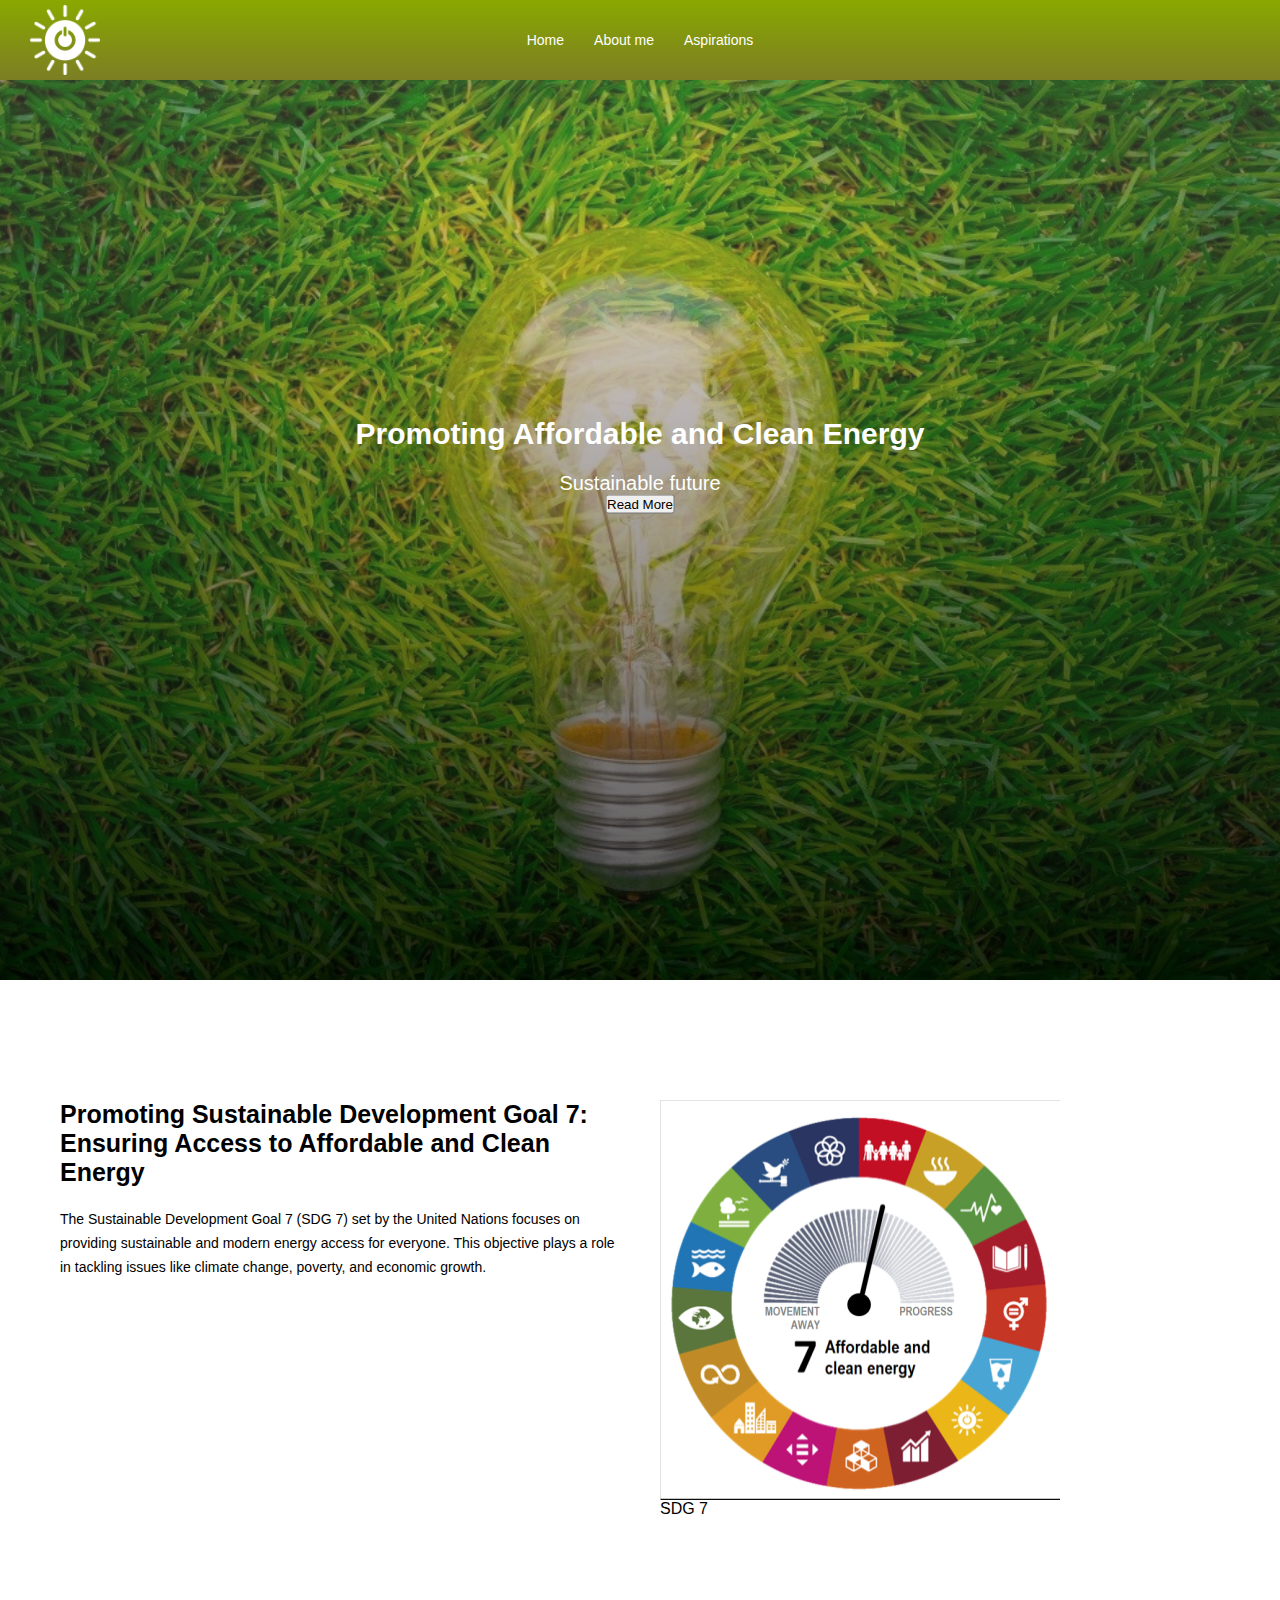
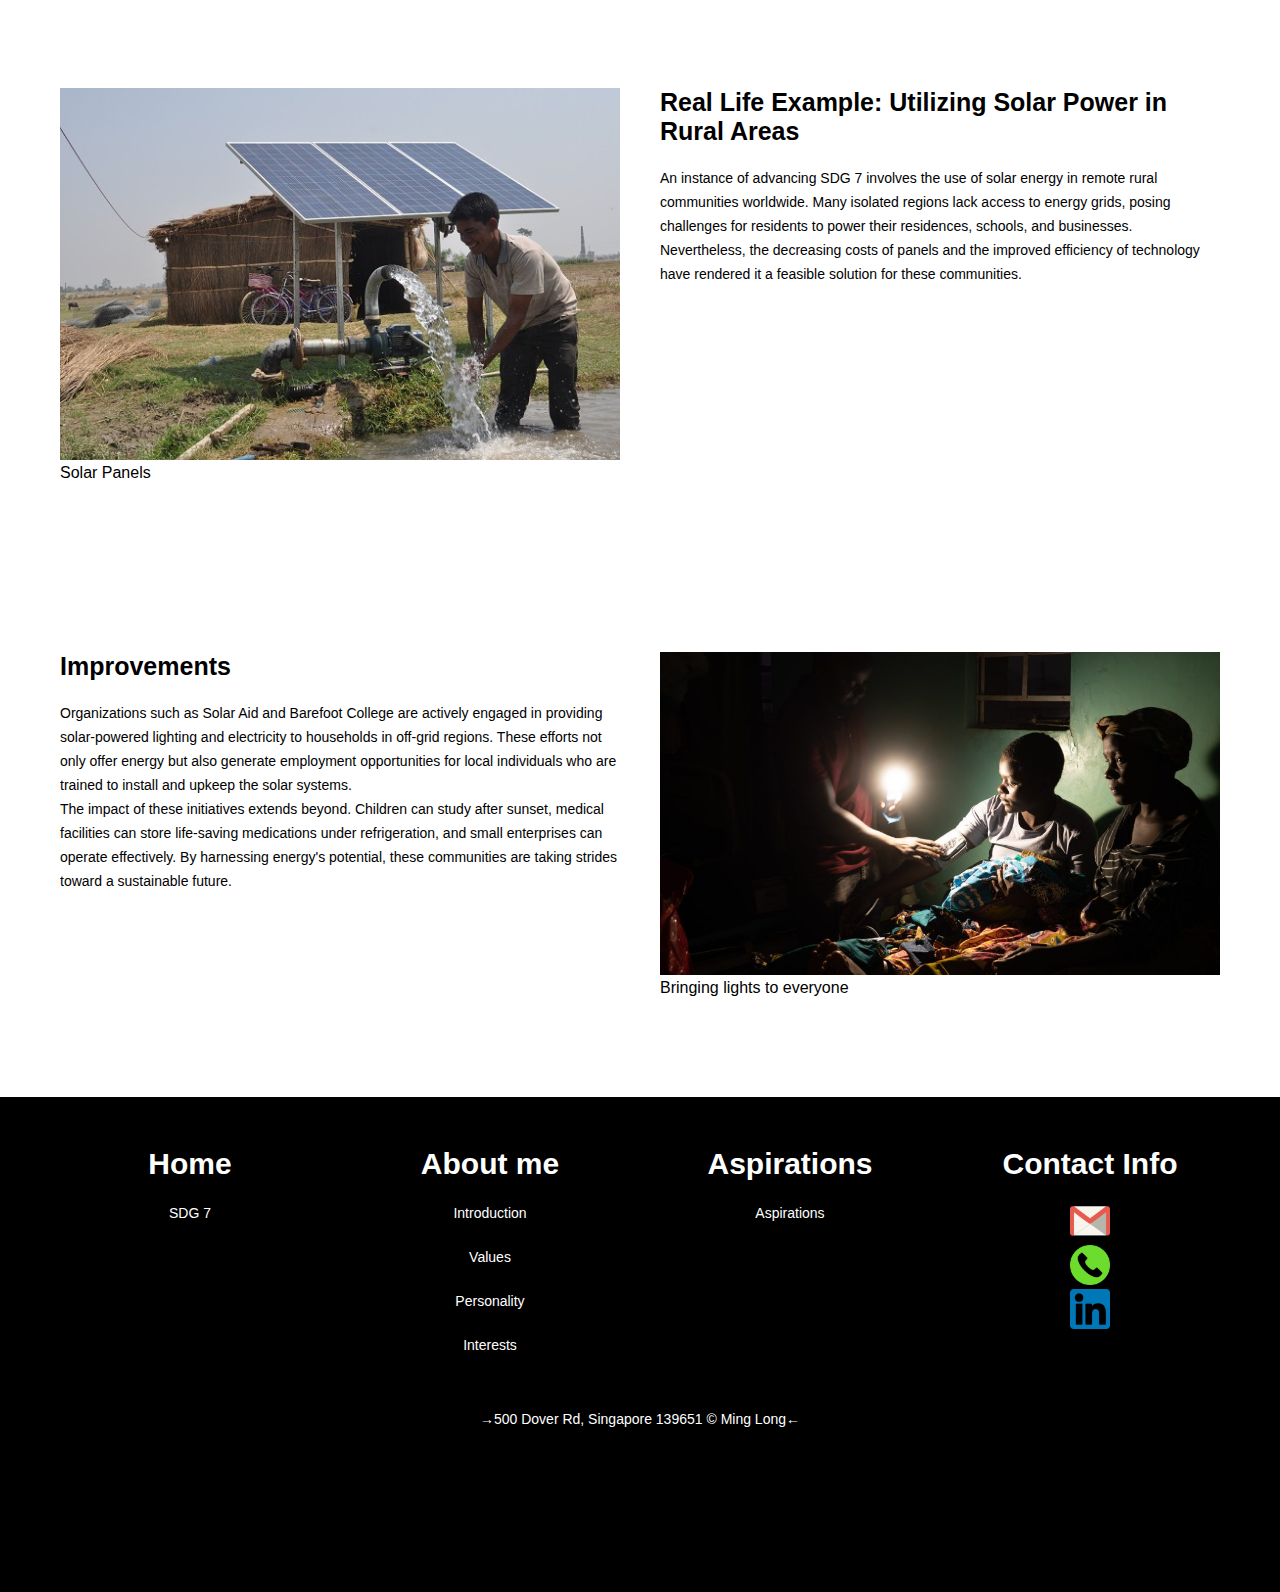
<file: index.html>
<!DOCTYPE html>
<html lang="en">
<head>
    <meta charset="UTF-8">
    <meta http-equiv="X-UA-Compatible" content="IE=edge">
    <meta name="viewport" content="width=device-width, initial-scale=1.0">
    <link rel="icon" href="images/image_logo.png"><!--Website icon-->
    <!--Image is from:https://sdgs.un.org/sites/default/files/goals/image_logo_clean10008_8.jpg-->
    <title>SDG</title>
    <link rel="stylesheet" href="css/reset.css">
    <link rel="stylesheet" href="css/basic.css">
    <link rel="stylesheet" href="css/navbar.css">
    <link rel="stylesheet" href="css/layout.css">
    <link rel="stylesheet" href="css/main.css">
    <link rel="stylesheet" href="css/hero.css">
</head>
<body>

    <!-- Header & Navigation Section -->
    <a class="navlogo" href="index.html"><img src="images/image_logo.png" alt=""></a>
    <!--Image is from:https://sdgs.un.org/sites/default/files/goals/image_logo_clean10008_8.jpg-->
    <header>
        <nav class="navbar">
            <ul class="nav-item">
                <li><a href="index.html">Home</a></li>
                <li><a href="about.html">About me</a></li>
                <li><a href="aspirations.html">Aspirations</a></li>
            </ul>
        </nav>
    </header>

    <!-- Hero Section -->
    <section class="hero-section-index hero-section">
        <div class="hero-text"> 
            <h1>Promoting Affordable and Clean Energy</h1>
            <p>Sustainable future</p>
            <a href="#main-content"><button type="button">Read More</button></a>
        </div>
    </section>

    <!-- Main Section -->
    <div id="main-content">
        <div class="flex-main-column-container">
            <section class="flex-main-column-one">
                <h2>Promoting Sustainable Development Goal 7: Ensuring Access to Affordable and Clean Energy</h2>
                <p>The Sustainable Development Goal 7 (SDG 7) set by the United Nations focuses on providing sustainable and modern energy access for everyone. This objective plays a role in tackling issues like climate change, poverty, and economic growth.</p>
            </section>
            <figure class="flex-main-column-one">
                <img src="images/home1.png" alt="SDG7" >
                <!--From: https://ec.europa.eu/eurostat/statistics-explained/index.php?title=SDG_7_-_Affordable_and_clean_energy-->
                <figcaption>SDG 7</figcaption>
            </figure>
        </div>
    </div>

    <div>
        <div class="flex-main-column-container">
            <figure class="flex-main-column-two">
                <img src="images/home2.jpg" alt="Solar panel" >
                <!--From: https://www.giz.de/en/mediacenter/91379.html-->
                <figcaption>Solar Panels</figcaption>
            </figure>   
            <section class="flex-main-column-two">
                <h2>Real Life Example: Utilizing Solar Power in Rural Areas</h2>
                <p>An instance of advancing SDG 7 involves the use of solar energy in remote rural communities worldwide. Many isolated regions lack access to energy grids, posing challenges for residents to power their residences, schools, and businesses. Nevertheless, the decreasing costs of panels and the improved efficiency of technology have rendered it a feasible solution for these communities.</p>
            </section>
        </div>
    </div>

    <div>
        <div class="flex-main-column-container">
            <section class="flex-main-column-three">
                <h2>Improvements</h2>
                <p>Organizations such as Solar Aid and Barefoot College are actively engaged in providing solar-powered lighting and electricity to households in off-grid regions. These efforts not only offer energy but also generate employment opportunities for local individuals who are trained to install and upkeep the solar systems.</p>
                <p>The impact of these initiatives extends beyond. Children can study after sunset, medical facilities can store life-saving medications under refrigeration, and small enterprises can operate effectively. By harnessing energy's potential, these communities are taking strides toward a sustainable future.</p>
            </section>
            <figure class="flex-main-column-three">
                <img src="images/home3.jpg" alt="" >
                <!--From:https://solar-aid.org/wp-content/uploads/2022/02/Mothers-Header-920x530.jpg -->
                <figcaption>Bringing lights to everyone</figcaption>
            </figure>
        </div>
    </div>

    <!-- Footer Section -->
    <footer>
        <div class="flex-nav-column">
        <section class="nav-column-one">
            <a href="index.html"><h1>Home</h1></a>
            <ul>
               <li><a href="index.html#main-content">SDG 7</a></li>
            </ul>
         </section>
         <section class="nav-column-two">
            <a href="about.html"><h1>About me</h1></a>
            <ul>
               <li><a href="about.html#about-Introduction">Introduction</a></li>
               <li><a href="about.html#about-Values">Values</a></li>
               <li><a href="about.html#about-Personality">Personality</a></li>
               <li><a href="about.html#about-Interests">Interests</a></li>
            </ul>
         </section>
         <section class="nav-column-three">
            <a href="aspirations.html"><h1>Aspirations</h1></a>
            <ul>
                <li><a href="aspirations.html#flipcards">Aspirations</a></li>
             </ul>
         </section>
         <section class="nav-column-four">
            <h1>Contact Info</h1>
            <a href="mailto:minglong.23@ichat.sp.edu.sg"><img src="images/icon1.png" alt=""></a><!--https://www.flaticon.com/free-icon/social_11516211-->
            <a href="tel:8171506"><img src="images/icon2.png" alt=""></a><!--https://www.flaticon.com/free-icon/phone-call_5585856 -->
            <a href="https://www.linkedin.com/in/ming-undefined-156835272" target="_blank"><img src="images/icon3.png" alt=""></a><!--https://www.flaticon.com/free-icon/linkedin_174857 -->
         </section>
        </div>
        <p class="address">&rarr;500 Dover Rd, Singapore 139651 &copy; Ming Long&larr;</p>
    </footer>
</body>
</html>
</file>
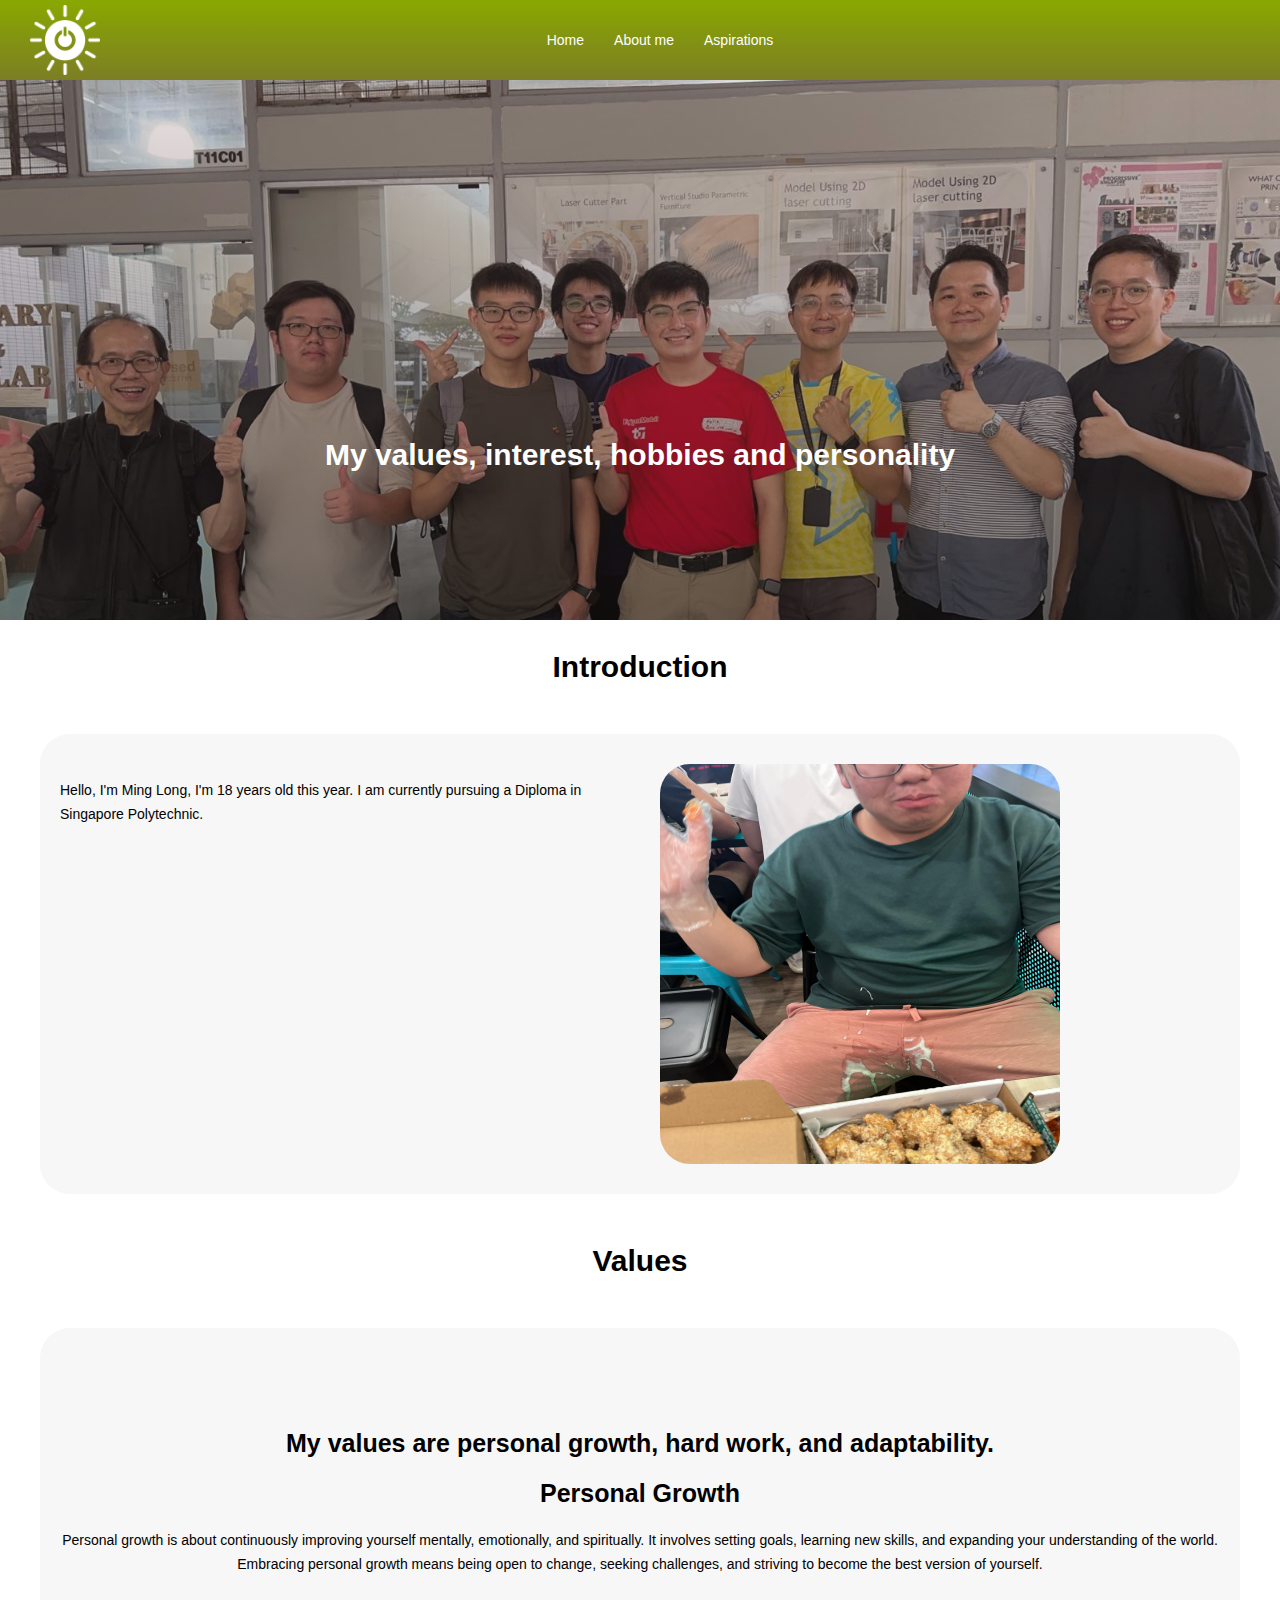
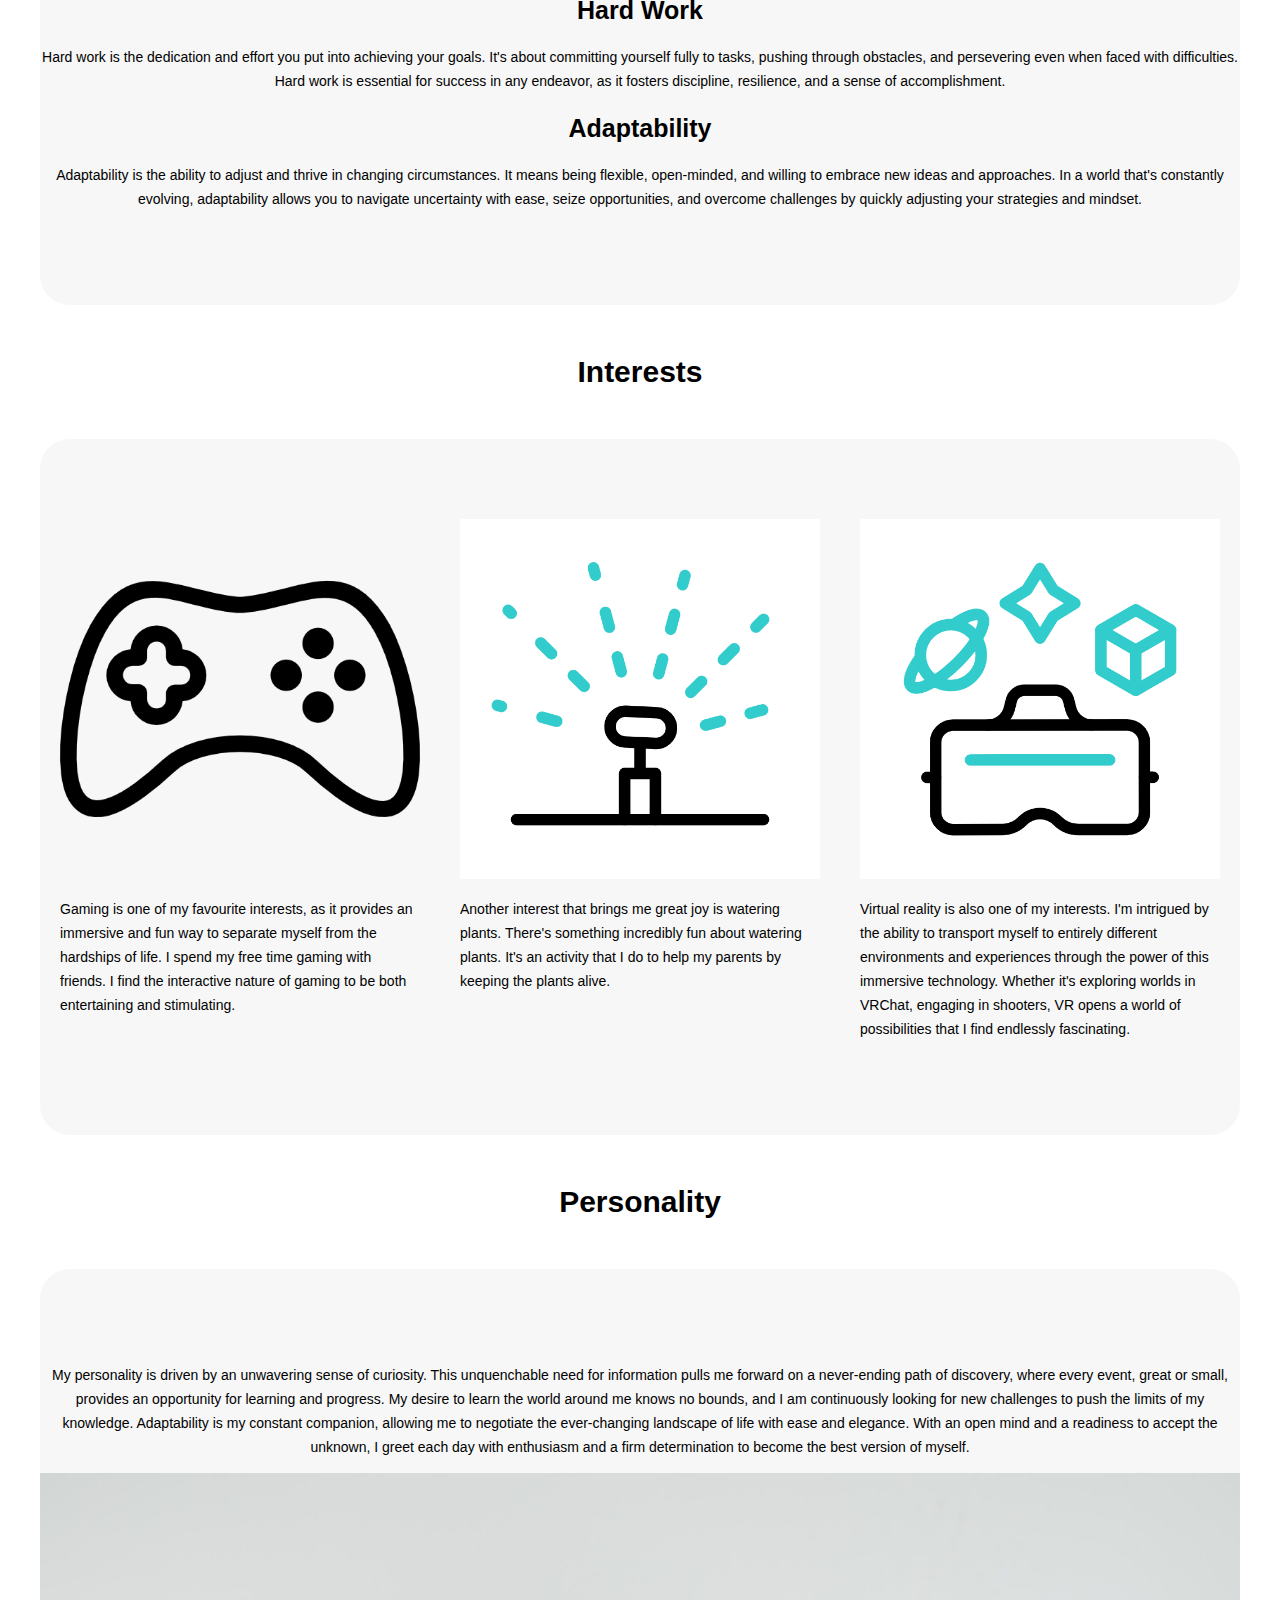
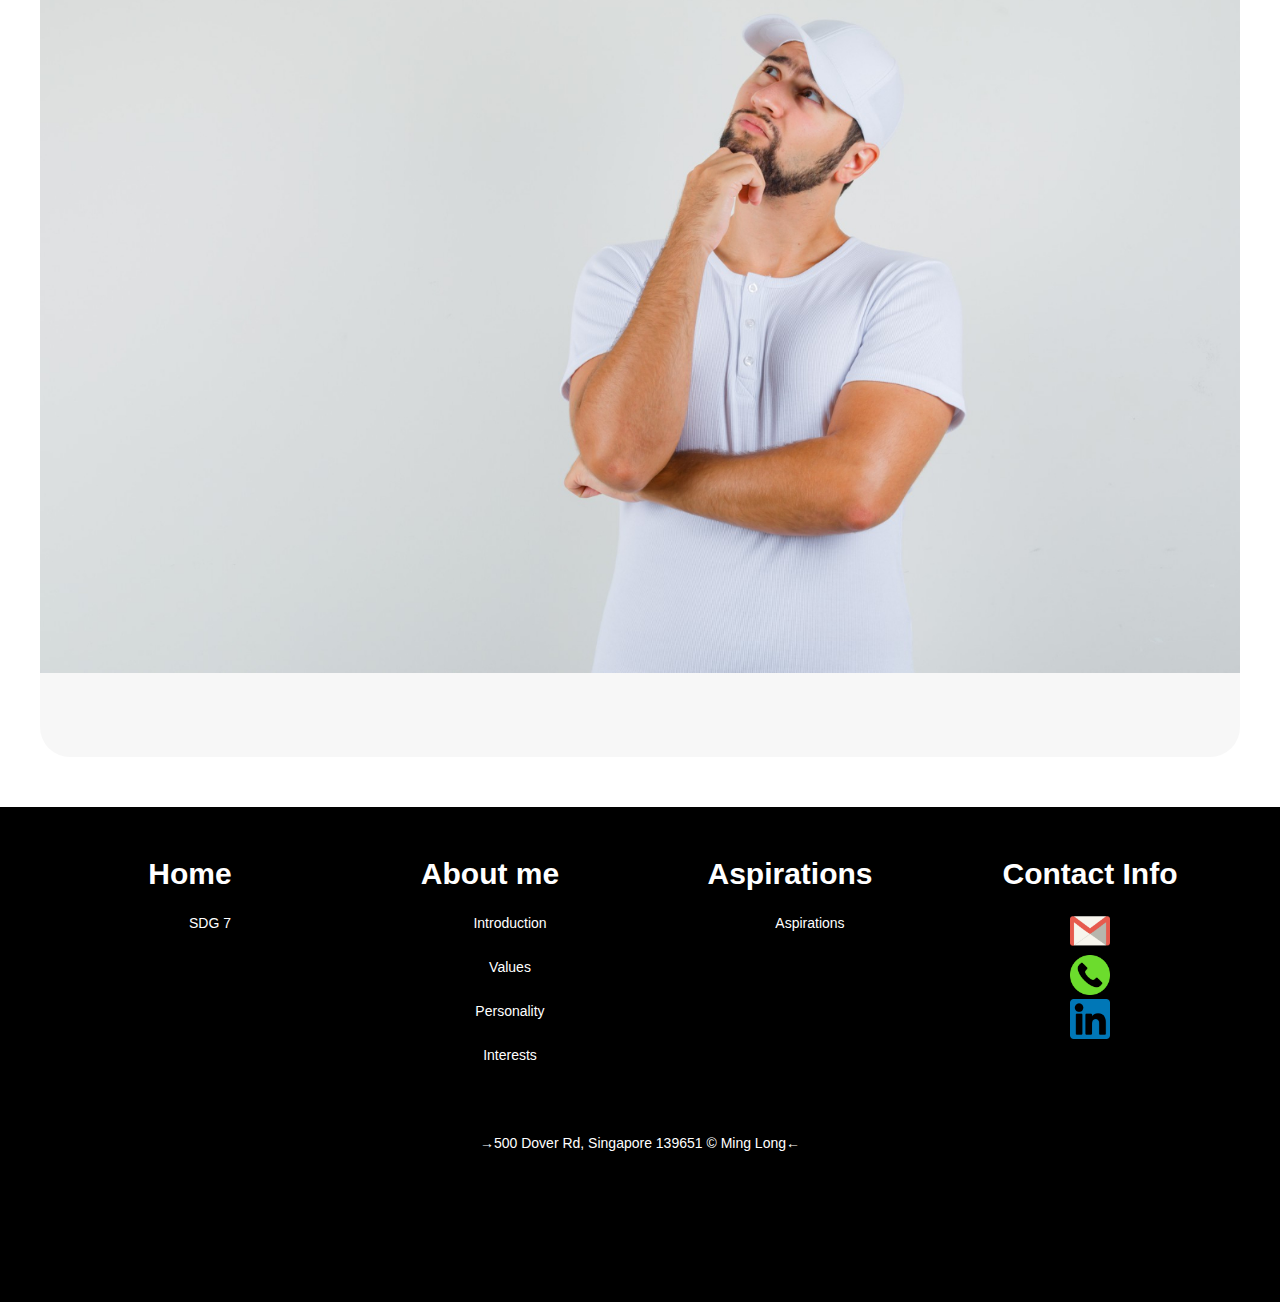
<file: about.html>
<!DOCTYPE html>
<html lang="en">
<head>
    <meta charset="UTF-8">
    <meta http-equiv="X-UA-Compatible" content="IE=edge">
    <meta name="viewport" content="width=device-width, initial-scale=1.0">
    <link rel="icon" href="images/image_logo.png"><!--Website icon-->
    <!--Image is from:https://sdgs.un.org/sites/default/files/goals/image_logo_clean10008_8.jpg-->
    <title>SDG</title>
    <link rel="stylesheet" href="css/basic.css">
    <link rel="stylesheet" href="css/layout.css">
    <link rel="stylesheet" href="css/main.css">
    <link rel="stylesheet" href="css/hero.css">
    <link rel="stylesheet" href="css/about.css">
</head>
<body>

    <!-- Header & Navigation Section -->
    <a class="navlogo" href="index.html"><img src="images/image_logo.png" alt="navlogo"></a>
    <!--Image is from:https://sdgs.un.org/sites/default/files/goals/image_logo_clean10008_8.jpg-->
    <header>
        <nav class="navbar">
            <ul class="nav-item">
                <li><a href="index.html">Home</a></li>
                <li><a href="about.html">About me</a></li>
                <li><a href="aspirations.html">Aspirations</a></li>
            </ul>
        </nav>
    </header>
    <!--Hero section-->
    <div class="hero-section-about hero-section">
        <div class="hero-text"> 
            <h1>My values, interest, hobbies and personality</h1>
        </div>
    </div>

    <!--Content section-->
    <h1 id="about-Introduction" style="text-align: center;">Introduction</h1>
    <div class="about-container">
        <div class="about-column-one">
            <p>Hello, I'm Ming Long, I'm 18 years old this year. I am currently pursuing a Diploma in Singapore Polytechnic.

            </p>
        </div>
        <div class="about-column-one">
            <img src="images/about-me.jpeg" alt="about me img">
        </div>
    </div>
    <h1 id="about-Values" style="text-align: center;">Values</h1>
    <div class="about-container">
        <div class="about-column-two">
            <h2>My values are personal growth, hard work, and adaptability.</h2>
            <h2>Personal Growth</h2>
            <p>Personal growth is about continuously improving yourself mentally, 
                emotionally, and spiritually. It involves setting goals, learning new skills, 
                and expanding your understanding of the world. Embracing personal growth means 
                being open to change, seeking challenges, and striving to become the best 
                version of yourself.</p>
            <h2>Hard Work</h2>
            <p>Hard work is the dedication and effort you put into achieving your goals. 
                It's about committing yourself fully to tasks, pushing through obstacles, 
                and persevering even when faced with difficulties. Hard work is essential 
                for success in any endeavor, as it fosters discipline, resilience, and a 
                sense of accomplishment.</p>
            <h2>Adaptability</h2>
            <p>Adaptability is the ability to adjust and thrive in changing circumstances. 
                It means being flexible, open-minded, and willing to embrace new ideas and 
                approaches. In a world that's constantly evolving, adaptability allows you 
                to navigate uncertainty with ease, seize opportunities, and overcome challenges 
                by quickly adjusting your strategies and mindset.</p>
        </div>
    </div>
    <h1 id="about-Interests" style="text-align: center;">Interests</h1>
    <div class="about-container">
        <div class="about-Interests-container">
                <div class="about-Interests-one">
                    <img src="images/int1.png" alt=""><!--https://www.flaticon.com/free-icon/console_686589-->
                    <p>Gaming is one of my favourite interests, as it provides an immersive and fun way to separate myself from the hardships of life. I spend my free time gaming with friends. I find the interactive nature of gaming to be both entertaining and stimulating.</p>
                </div>   
                <div class="about-Interests-two">
                    <img src="images/int2.gif" alt=""><!--https://www.flaticon.com/free-animated-icon/sprinkler_8485615-->
                    <p>Another interest that brings me great joy is watering plants. There's something incredibly fun about watering plants. It's an activity that I do to help my parents by keeping the plants alive.</p>
                </div>   
                <div class="about-Interests-three">
                    <img src="images/int3.gif" alt=""><!--https://www.flaticon.com/free-animated-icon/vr-glasses_10470892-->
                    <p>Virtual reality is also one of my interests. I'm intrigued by the ability to transport myself to entirely different environments and experiences through the power of this immersive technology. Whether it's exploring worlds in VRChat, engaging in shooters, VR opens a world of possibilities that I find endlessly fascinating.</p>
                </div>
        </div>
    </div>
    <h1 id="about-Personality" style="text-align: center;">Personality</h1>
    <div class="about-container">
        <div class="about-column-three"> 
            <p>My personality is driven by an unwavering sense of curiosity. This unquenchable
                 need for information pulls me forward on a never-ending path of discovery, 
                 where every event, great or small, provides an opportunity for learning and 
                 progress. My desire to learn the world around me knows no bounds, and I am 
                 continuously looking for new challenges to push the limits of my knowledge. 
                 Adaptability is my constant companion, allowing me to negotiate the 
                 ever-changing landscape of life with ease and elegance. 
                 With an open mind and a readiness to accept the unknown, 
                I greet each day with enthusiasm and a 
                firm determination to become the best 
                version of myself.</p>
            <img src="images/aboutguy.jpg" alt="">
            <!--https://www.freepik.com/free-photo/young-man-looking-away-while-holding-fist-his-jaw-white-t-shirt-cap-looking-thoughtful-front-view-space-text_11632119.htm#fromView=search&page=1&position=19&uuid=a4df7c1e-6af1-47f0-9506-7750d254f51b-->
        </div>
    </div>
    <!-- Footer Section -->
    <footer>
        <div class="flex-nav-column">
        <div class="nav-column-one">
            <a href="index.html"><h1>Home</h1></a>
            <ul>
               <li><a href="index.html#main-content">SDG 7</a></li>
            </ul>
         </div>
         <div class="nav-column-two">
            <a href="about.html"><h1>About me</h1></a>
            <ul>
               <li><a href="about.html#about-Introduction">Introduction</a></li>
               <li><a href="about.html#about-Values">Values</a></li>
               <li><a href="about.html#about-Personality">Personality</a></li>
               <li><a href="about.html#about-Interests">Interests</a></li>
            </ul>
         </div>
         <div class="nav-column-three">
            <a href="aspirations.html"><h1>Aspirations</h1></a>
            <ul>
                <li><a href="aspirations.html#flipcards">Aspirations</a></li>
             </ul>
         </div>
         <div class="nav-column-four">
            <h1>Contact Info</h1>
            <a href="mailto:minglong.23@ichat.sp.edu.sg"><img src="images/icon1.png" alt="icon1"></a><!--https://www.flaticon.com/free-icon/social_11516211-->
            <a href="tel:8171506"><img src="images/icon2.png" alt="icon2"></a><!--https://www.flaticon.com/free-icon/phone-call_5585856 -->
            <a href="https://www.linkedin.com/in/ming-undefined-156835272" target="_blank"><img src="images/icon3.png" alt="icon3"></a><!--https://www.flaticon.com/free-icon/linkedin_174857 -->
         </div>
        </div>
        <p class="address">&rarr;500 Dover Rd, Singapore 139651 &copy; Ming Long&larr;</p>
    </footer>
</body>
</html>
</file>
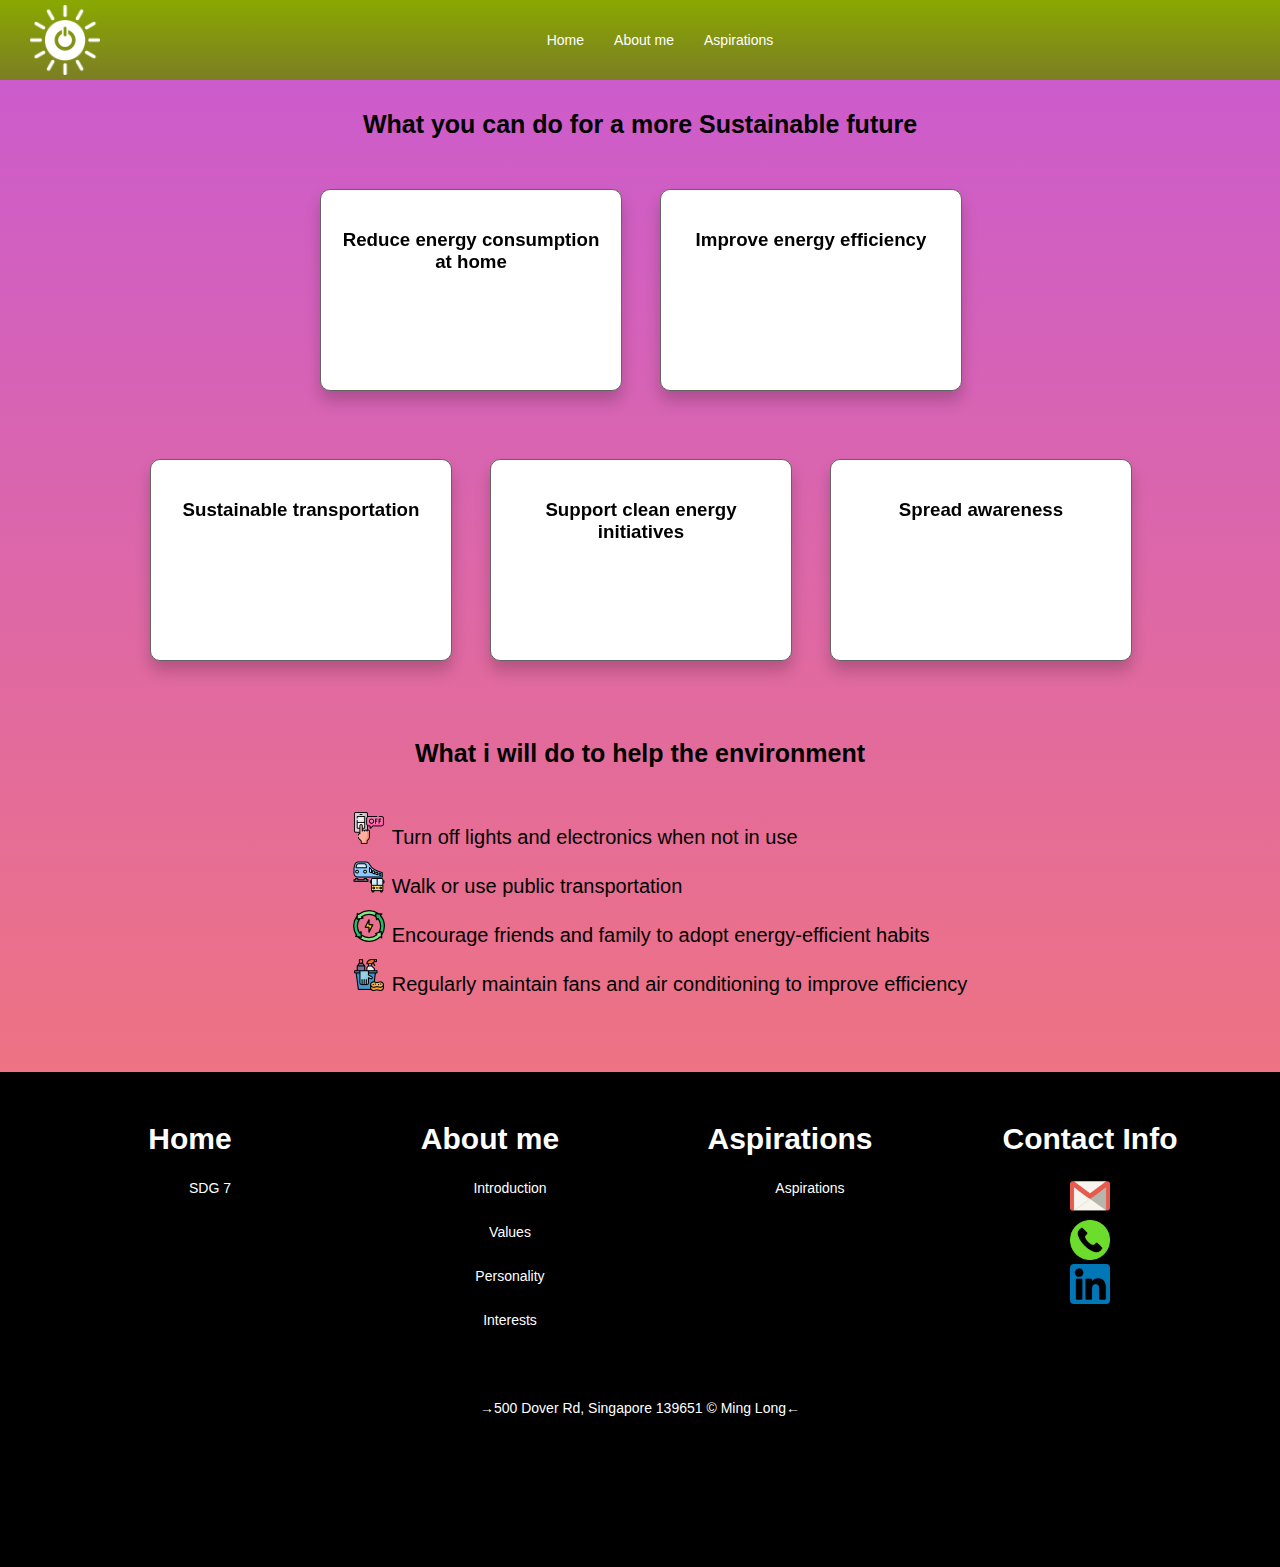
<file: aspirations.html>
<!DOCTYPE html>
<html lang="en">
<head>
    <meta charset="UTF-8">
    <meta http-equiv="X-UA-Compatible" content="IE=edge">
    <meta name="viewport" content="width=device-width, initial-scale=1.0">
    <link rel="icon" href="images/image_logo.png"><!--Website icon-->
    <!--Image is from:https://sdgs.un.org/sites/default/files/goals/image_logo_clean10008_8.jpg-->
    <title>SDG</title>
    <link rel="stylesheet" href="css/basic.css">
    <link rel="stylesheet" href="css/layout.css">
    <link rel="stylesheet" href="css/main.css">
    <link rel="stylesheet" href="css/hero.css">
    <link rel="stylesheet" href="css/aspirations.css">
</head>
<body>

    <!-- Header & Navigation Section -->
    <a class="navlogo" href="index.html"><img src="images/image_logo.png" alt="navlogo"></a>
    <!--Image is from:https://sdgs.un.org/sites/default/files/goals/image_logo_clean10008_8.jpg-->
    <header>
        <nav class="navbar">
            <ul class="nav-item">
                <li><a href="index.html">Home</a></li>
                <li><a href="about.html">About me</a></li>
                <li><a href="aspirations.html">Aspirations</a></li>
            </ul>
        </nav>
    </header>

    
    <!-- Flip Cards Section -->
    <div id="flipcards" style="text-align: center;">
        <h2>What you can do for a more Sustainable future</h2>
    </div>
    <section class="flip-card-container">
        <div class="flip-card flip-column-one">
            <div class="flip-card-inner">
                <div class="flip-card-front">
                    <div class="flip-card-content">
                        <h3>Reduce energy consumption at home</h3>
                    </div>
                </div>
                <div class="flip-card-back">
                    <div class="flip-card-content">
                        <ul>
                            <li>Turn off lights and electronics when not in use</li>
                            <li>Use energy-efficient LED bulbs and appliances</li>
                            <li>Adjust aircon settings to reduce cooling needs</li>
                        </ul>
                    </div>
                </div>
            </div>
        </div>
        <div class="flip-card flip-column-two">
            <div class="flip-card-inner">
                <div class="flip-card-front">
                    <div class="flip-card-content">
                        <h3>Improve energy efficiency</h3>
                    </div>
                </div>
                <div class="flip-card-back">
                    <div class="flip-card-content">
                        <ul>
                            <li>Replace old appliances with energy-efficient ones</li>
                            <li>Regularly maintain fans and air conditioning to improve efficiency</li>
                        </ul>
                    </div>
                </div>
            </div>
        </div>
    </section>
    <section class="flip-card-container">
        <div class="flip-card flip-column-two">
            <div class="flip-card-inner">
                <div class="flip-card-front">
                    <div class="flip-card-content">
                        <h3>Sustainable transportation</h3>
                    </div>
                </div>
                <div class="flip-card-back">
                    <div class="flip-card-content">
                        <ul>
                            <li>Walk, bike, or use public transportation when possible</li>
                            <li>Consider purchasing an electric or hybrid vehicle</li>
                            <li>Carpool or use ride-sharing services</li>
                        </ul>
                    </div>
                </div>
            </div>
        </div>
        <div class="flip-card flip-column-three">
            <div class="flip-card-inner">
                <div class="flip-card-front">
                    <div class="flip-card-content">
                        <h3>Support clean energy initiatives</h3>
                    </div>
                </div>
                <div class="flip-card-back">
                    <div class="flip-card-content">
                        <ul>
                            <li>Advocate for renewable energy policies and incentives</li>
                            <li>Invest in companies or funds focused on sustainable energy</li>
                            <li>Participate in community energy-saving programs</li>
                        </ul>
                    </div>
                </div>
            </div>
        </div>

        <div class="flip-card flip-column-three">
            <div class="flip-card-inner">
                <div class="flip-card-front">
                    <div class="flip-card-content">
                        <h3>Spread awareness</h3>
                    </div>
                </div>
                <div class="flip-card-back">
                    <div class="flip-card-content">
                        <ul>
                            <li>Educate others about the importance of sustainable energy</li>
                            <li>Share tips and best practices for energy conservation</li>
                            <li>Encourage friends and family to adopt energy-efficient habits</li>
                        </ul>
                    </div>
                </div>
            </div>
        </div>
    </section>
    <!-- What i currently do to help the environment-->
    <div class="current-goals">
        <h2>What i will do to help the environment</h2>
    </div>
    <div class="current-goals">
        <ul>
            <li>Turn off lights and electronics when not in use</li>
            <li>Walk or use public transportation</li>
            <li>Encourage friends and family to adopt energy-efficient habits</li>
            <li>Regularly maintain fans and air conditioning to improve efficiency</li>
        </ul>
    </div>
    <!-- Footer Section -->
    <footer>
        <div class="flex-nav-column">
        <div class="nav-column-one">
            <a href="index.html"><h1>Home</h1></a>
            <ul>
               <li><a href="index.html#main-content">SDG 7</a></li>
            </ul>
         </div>
         <div class="nav-column-two">
            <a href="about.html"><h1>About me</h1></a>
            <ul>
               <li><a href="about.html#about-Introduction">Introduction</a></li>
               <li><a href="about.html#about-Values">Values</a></li>
               <li><a href="about.html#about-Personality">Personality</a></li>
               <li><a href="about.html#about-Interests">Interests</a></li>
            </ul>
         </div>
         <div class="nav-column-three">
            <a href="aspirations.html"><h1>Aspirations</h1></a>
            <ul>
                <li><a href="aspirations.html#flipcards">Aspirations</a></li>
             </ul>
         </div>
         <div class="nav-column-four">
            <h1>Contact Info</h1>
            <a href="mailto:minglong.23@ichat.sp.edu.sg"><img src="images/icon1.png" alt="icon1"></a><!--https://www.flaticon.com/free-icon/social_11516211-->
            <a href="tel:8171506"><img src="images/icon2.png" alt="icon2"></a><!--https://www.flaticon.com/free-icon/phone-call_5585856 -->
            <a href="https://www.linkedin.com/in/ming-undefined-156835272" target="_blank"><img src="images/icon3.png" alt="icon3"></a><!--https://www.flaticon.com/free-icon/linkedin_174857 -->
         </div>
        </div>
        <p class="address">&rarr;500 Dover Rd, Singapore 139651 &copy; Ming Long&larr;</p>
    </footer>
</body>
</html>
</file>
<file: css/basic.css>
/* Basic Styles */

html {
    font-family: Lucida Sans, Verdana, sans-serif
}

body {
    width: 1920px;
    max-width: 100%;
    margin: 0 auto;
}

img {
    width: 100%;
}

p, ul {
    font-size: 14px;
    line-height: 1.5rem;
}

h1 {
    font-size: 30px;
    margin-top: 30px;
}

h2 {
    font-size: 25px;
}

h1, h2 {
    margin-bottom: 20px;
}
</file>
<file: css/navbar.css>
/* Navigation Bar Style */

.navbar {
    display:flex;
    align-items: center;
    justify-content: space-around;
    background: linear-gradient(0.5turn,rgb(137, 168, 0), rgb(124, 126, 36));
    height: 80px;
}

.navlogo {
  display:flex; 
  width: 70px;
  height: 70px; 
  position: absolute;
  margin: 5px 0 5px 30px;
}

.nav-item {
    list-style-type: none;
    display: flex;
    justify-content: space-around;
    align-items: center;
    height: 80px;
}

.nav-item li a {
    display: block;
    color: rgb(255, 255, 255);
    text-decoration: none;
    padding: 10px 15px;  
}

/* Pseudo Hyperlink Class */

.nav-item li a:hover {
    border-radius: 3px;
    background-color: rgb(49, 59, 0);
    color: white;
}
</file>
<file: css/layout.css>
/* index Column Flex Container Class */
.flex-main-column-container{
    display: flex;
    margin: 50px auto;
    max-width: 1200px;
    padding-top: 20px;
}

.flex-main-column-one {
    width: 50%;
    margin: 50px 20px;
}

.flex-main-column-one img{
    display:flex; 
    width: 400px;
    height: 400px; 
}

.flex-main-column-two{
    width: 50%;
    margin: 50px 20px;
}

.flex-main-column-three{
    width: 50%;
    margin: 50px 20px;
}

/* about Column Flex Container Class */

.about-container {
    display: flex;
    margin: 50px auto;
    max-width: 1200px;
    padding: 30px 0;
    background-color: #ebebeb69;
    border-radius: 30px;
}

.about-container h1 {
    text-align: center;
}

.about-column-one {
    width: 50%;
    margin: 0px 20px;
}

.about-column-one img {
    display:flex; 
    width: 400px;
    height: 400px; 
}

.about-column-two {
    text-align: center;
    margin: 50px auto;
}

.about-column-three {
    text-align: center;
    margin: 50px auto;
}

.about-Interests-container {
    display: flex;
    margin: 50px auto;
    max-width: 1200px;
}

.about-Interests-one {
    width: 33.33%;
    margin: 0px 20px;
}

.about-Interests-two {
    width: 33.33%;
    margin: 0px 20px;
}

.about-Interests-three {
    width: 33.33%;
    margin: 0px 20px;
}

/* Aspirations Flip card styles */
.flip-card-container {
    display: flex;
    justify-content: center;
}

.flip-card {
    background-color: transparent;
    width: 300px;
    height: 200px;
    perspective: 1000px;
    margin: 20px;
}

.flip-card-inner {
    position: relative;
    width: 100%;
    height: 100%;
    text-align: center;
    transition: transform 0.6s;
    transform-style: preserve-3d;
}

.flip-card:hover .flip-card-inner { /* Animation rotate */
    transform: rotateY(180deg);
}

.flip-card-front, .flip-card-back { 
    position: absolute;
    width: 100%;
    height: 100%;
    backface-visibility: hidden;
    border: 1px solid #646464;
    box-shadow: 0 10px 15px 0 rgba(0,0,0,0.2);
    border-radius: 10px;
}

.flip-card-front { 
    background-color: #fff;
    color: black;
}

.flip-card-back { /* Animation rotate back */
    background-color: #ffffff;
    color: black;
    transform: rotateY(180deg);
}

.flip-card-content {
    padding: 20px;
}

/* Footer Column Flex Container Class */
.flex-nav-column {
    display: flex;
    justify-content: space-evenly;
    margin: 50px auto;
    max-width: 1200px;
    padding-top: 20px;
}

.nav-column-one {
    width:  25%;
    margin: 0px 20px;
}

.nav-column-two {
    width:  25%;
    margin: 0px 20px;
}

.nav-column-three {
    width:  25%;
    margin: 0px 20px;
}

.nav-column-four {
    width:  25%;
    margin: 0px 20px;
}

.nav-column-four img {
    width: 40px;
}

.flex-nav-column ul > li{
    margin-top: 20px;
}
</file>
<file: css/main.css>
/* Navigation Bar Style */

.navbar {
    display:flex;
    align-items: center;
    justify-content: space-around;
    background: linear-gradient(0.5turn,rgb(137, 168, 0), rgb(124, 126, 36));
    height: 80px;
}

.navlogo {
  display:flex; 
  width: 70px;
  height: 70px; 
  position: absolute;
  margin: 5px 0 5px 30px;
}

.nav-item {
    list-style-type: none;
    display: flex;
    justify-content: space-around;
    align-items: center;
    height: 80px;
}

.nav-item li a {
    display: block;
    color: rgb(255, 255, 255);
    text-decoration: none;
    padding: 10px 15px;  
}

/* Pseudo Hyperlink Class */

.nav-item li a:hover {
    border-radius: 3px;
    background-color: rgb(49, 59, 0);
    color: white;
}

/* Footer */
footer {
    color: white;
    background-color: black;
    height: 55vh;
    margin-top: auto;
    text-align: center;
}

footer ul li a, footer a, footer ul{
    display: block;
    color: white;
    text-decoration: none;
    list-style-type: none;
}

footer ul li a:hover , footer a:hover {
    border-radius: 3px;
    background-color: rgb(66, 62, 62);
    color: white;
    text-align: center;
}

.address {
    text-align: center;
}
</file>
<file: css/hero.css>
/* Hero css */

.hero-section {
    background-position: center;
    background-size: cover;
    background-repeat: no-repeat;
}

.hero-section-index {
    background-image: linear-gradient(rgba(225, 179, 179, 0.2), rgba(0, 0, 0, 0.7)), url("../images/hero-light.png");
    /* From: https://www.freepik.com/free-photo/eco-concept-light-bulb-grow-grass_1010173.htm#fromView=search&page=1&position=11&uuid=897a10cf-ce36-4310-beb5-ae02346cb8a8*/
    height: 100vh;
}

.hero-section-about {
    background-image: linear-gradient(rgba(225, 179, 179, 0.2), rgba(0, 0, 0, 0.7)), url("../images/hero-about.jpeg");
    /* From: Ming Long */
    height: 60vh;
    background-attachment:fixed; 
}

.hero-text {
    text-align: center;
    position: absolute;
    top: 50%;
    left: 50%;
    transform: translate(-50%,-50%);
    color: white;   
}

.hero-text p{
    font-size: 20px;
}

.hero-text .button {
    border: 1px solid rgb(255, 255, 255);
    outline: 0;
    display: inline-block;
    padding: 10px 25px;
    color: rgb(255, 255, 255);
    background: linear-gradient(0.5turn,rgb(137, 168, 0), rgb(124, 126, 36));
    text-align: center;
    cursor: pointer;
    margin: 50px auto;
    border-radius: 30px;
    text-decoration: none;
}

.hero-text .button:hover{
    background: #ffffff59;
}
</file>
<file: css/about.css>
/* about Column Flex Container Class */

.about-container {
    display: flex;
    margin: 50px auto;
    max-width: 1200px;
    padding: 30px 0;
    background-color: #ebebeb69;
    border-radius: 30px;
}

.about-container h1 {
    text-align: center;
}

.about-column-one {
    width: 50%;
    margin: 0px 20px;
}

.about-column-one img {
    display:flex; 
    width: 400px;
    height: 400px;
    border-radius: 30px;
}

.about-column-two {
    text-align: center;
    margin: 50px auto;
}

.about-column-three {
    text-align: center;
    margin: 50px auto;
}

.about-Interests-container {
    display: flex;
    margin: 50px auto;
    max-width: 1200px;
}

.about-Interests-one {
    width: 33.33%;
    margin: 0px 20px;
}

.about-Interests-two {
    width: 33.33%;
    margin: 0px 20px;
}

.about-Interests-three {
    width: 33.33%;
    margin: 0px 20px;
}
</file>
<file: css/aspirations.css>
/* basic styles */
h2 {
    margin: 30px auto;
}

body {
    background: linear-gradient(to bottom, rgba(185, 40, 196, 0.767), rgba(255, 126, 95, 1));
}

/* Aspirations Flip card styles */
.flip-card-container {
    display: flex;
    justify-content: center;
    margin: 30px auto;
}

.flip-card {
    background-color: transparent;
    width: 300px;
    height: 200px;
    perspective: 1000px;
    margin: 20px;
}

.flip-card-inner {
    position: relative;
    width: 100%;
    height: 100%;
    text-align: center;
    transition: transform 0.6s;
    transform-style: preserve-3d;
}

.flip-card:hover .flip-card-inner { /* Animation rotate */
    transform: rotateY(180deg);
}

.flip-card-front, .flip-card-back { 
    position: absolute;
    width: 100%;
    height: 100%;
    backface-visibility: hidden;
    border: 1px solid #646464;
    box-shadow: 0 10px 15px 0 rgba(0,0,0,0.2);
    border-radius: 10px;
}

.flip-card-front { 
    background-color: #fff;
    color: rgb(0, 0, 0);
}

.flip-card-back { /* Animation rotate back */
    background-color: #ffffff;
    color: rgb(0, 0, 0);
    transform: rotateY(180deg);
}

.flip-card-content {
    padding: 20px;
    
}

.flip-card-content img {
    display: flex;
    width: auto;
    height: 100px;
}
/* Goals */
.current-goals{
    display: flex;
    justify-content: center;
    list-style-position: inside;
}

.current-goals li{
    font-size: 20px;
    align-items: center;
    line-height: 3rem;
}

.current-goals li:nth-of-type(1){
    list-style-image: url(/images/asp1.png);
    /*From: https://www.flaticon.com/free-icon/switch-off_11261569?term=off+switch&page=1&position=8&origin=search&related_id=11261569 */
}

.current-goals li:nth-of-type(2){
    list-style-image: url(/images/asp2.png);
    /*From: https://www.flaticon.com/free-icon/public-transport_9235099?term=public+transport&page=1&position=2&origin=search&related_id=9235099 */
}

.current-goals li:nth-of-type(3){
    list-style-image: url(/images/asp3.png);
    /*From: https://www.flaticon.com/free-icon/save-energy_1078561?term=energy+efficient&page=1&position=15&origin=search&related_id=1078561 */
}

.current-goals li:nth-of-type(4){
    list-style-image: url(/images/asp4.png);
    /*From: https://www.flaticon.com/free-icon/cleaning_994928?term=cleaning&page=1&position=3&origin=search&related_id=994928*/
}
</file>
